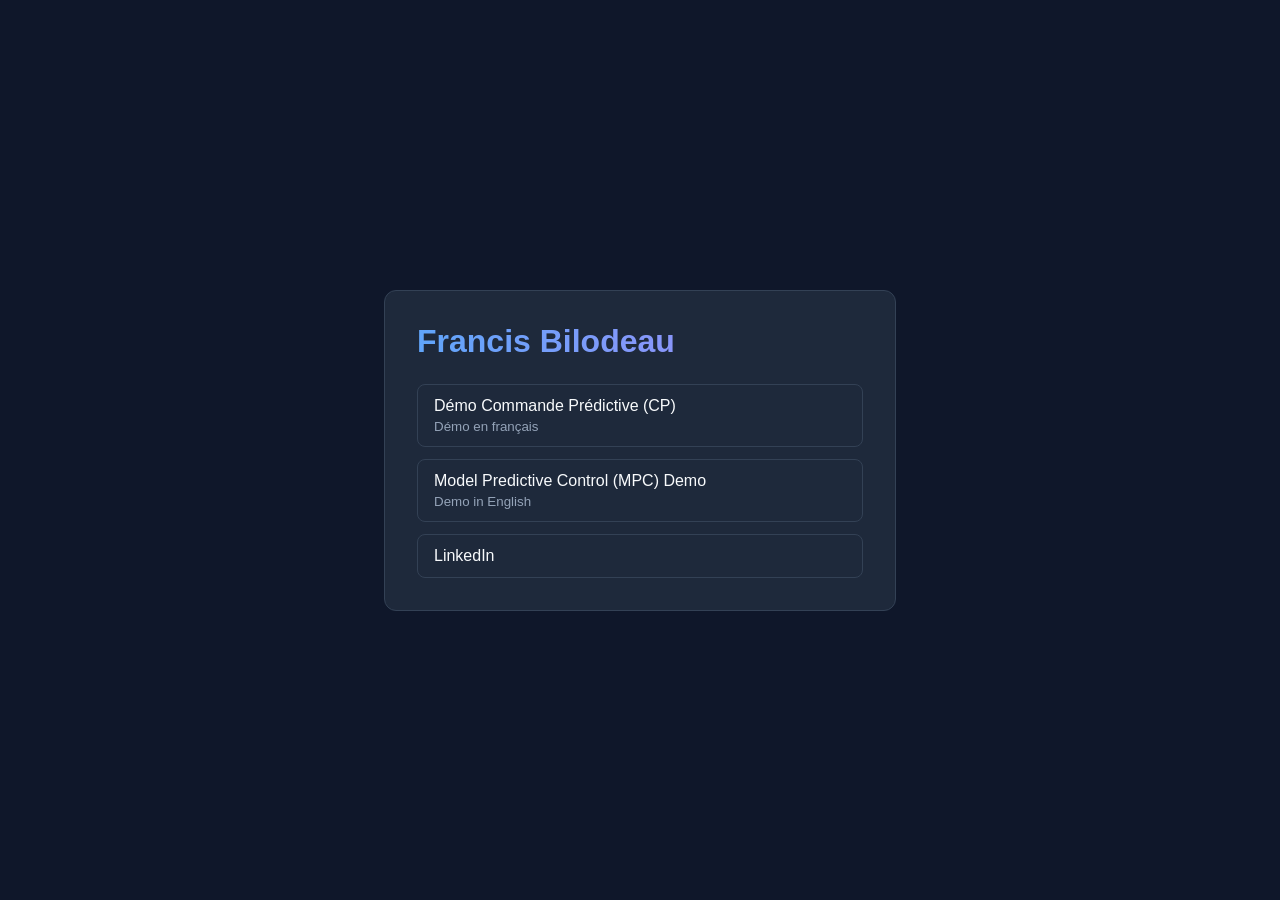
<file: index.html>
<!DOCTYPE html><html lang="en"><head><meta charset="UTF-8"><meta name="viewport" content="width=device-width,initial-scale=1"><title>Francis Bilodeau</title><meta name="description" content="Francis Bilodeau: interactive model predictive control demo (French and English)."><style>:root{--bg-color:#0f172a;--panel-bg:#1e293b;--text-main:#f8fafc;--text-muted:#94a3b8;--border-color:#334155}*{box-sizing:border-box;margin:0;padding:0}body{background-color:var(--bg-color);color:var(--text-main);min-height:100vh;display:flex;align-items:center;justify-content:center;padding:16px;font-family:Inter,-apple-system,BlinkMacSystemFont,"Segoe UI",Roboto,Helvetica,Arial,sans-serif}main{width:100%;max-width:32rem;background:var(--panel-bg);border:1px solid var(--border-color);border-radius:12px;padding:2rem}h1{font-size:2rem;margin-bottom:1.5rem;background:linear-gradient(to right,#60a5fa,#a78bfa);-webkit-background-clip:text;background-clip:text;color:transparent}ul{list-style:none;display:grid;gap:.75rem}a{color:var(--text-main);text-decoration:none;display:block;padding:.75rem 1rem;border:1px solid var(--border-color);border-radius:8px}a:focus-visible,a:hover{border-color:#60a5fa}small{display:block;color:var(--text-muted);margin-top:.25rem}</style></head><body><main><h1>Francis Bilodeau</h1><ul><li lang="fr"><a href="mpc-demo/?lang=fr">Démo Commande Prédictive (CP)<small>Démo en français</small></a></li><li><a href="mpc-demo/?lang=en">Model Predictive Control (MPC) Demo<small>Demo in English</small></a></li><li><a href="https://www.linkedin.com/in/bilodeaufrancis/">LinkedIn</a></li></ul></main></body></html>
</file>
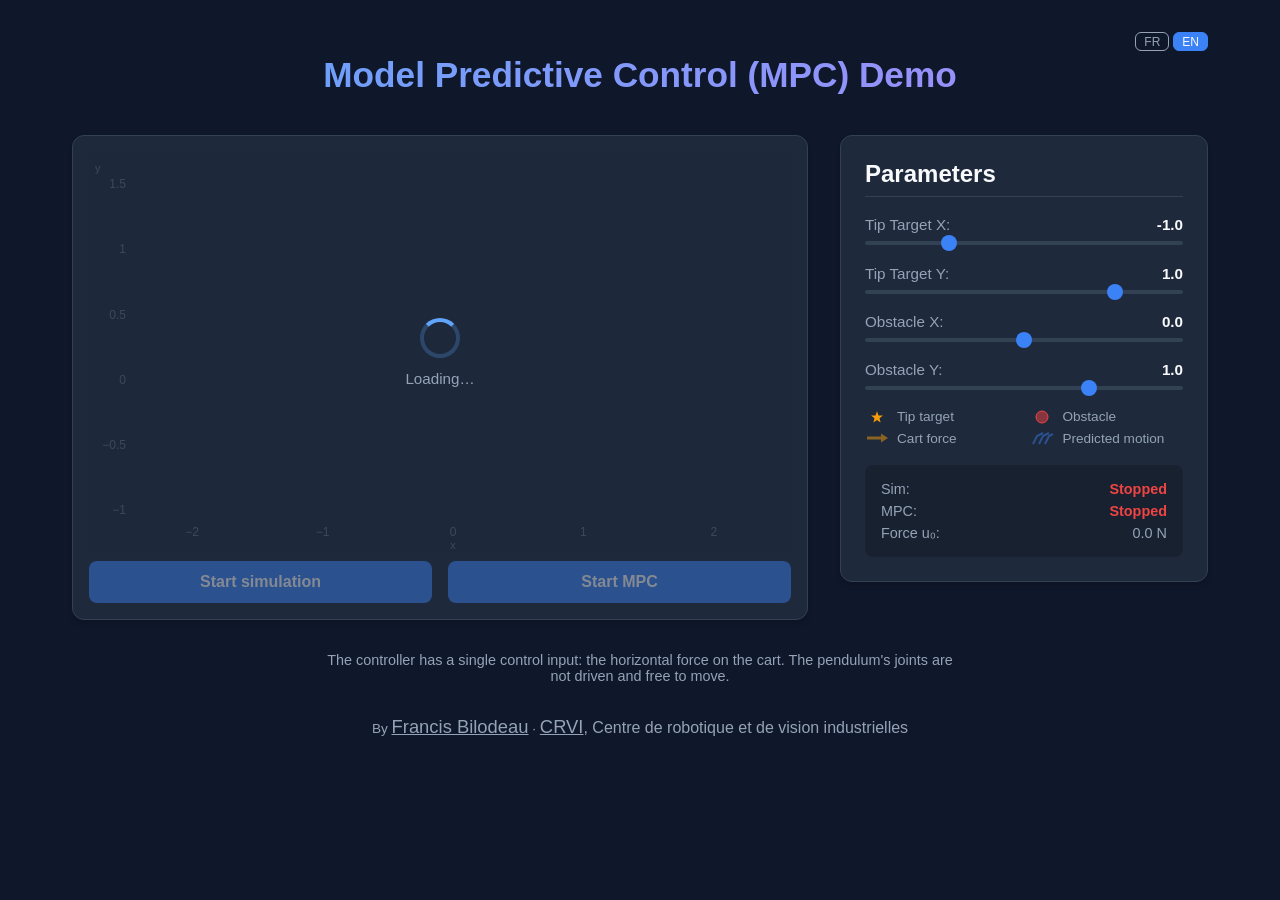
<file: mpc-demo/index.html>
<!DOCTYPE html>
<html lang="en">

<head>
    <meta charset="UTF-8">
    <meta name="viewport" content="width=device-width,initial-scale=1">
    <title>Model Predictive Control (MPC) Demo</title>
    <meta name="description" content="Interactive demo of Model Predictive Control on a double inverted pendulum with real-time obstacle avoidance, running in your browser (WebAssembly).">
    <link rel="icon" href="data:,">
    <link rel="stylesheet" href="style.css">
    <script src="https://cdn.plot.ly/plotly-2.24.1.min.js"></script>
</head>

<body>
    <div class="container">
        <header>
            <div class="lang-switch" role="group" aria-label="Language / Langue">
                <button type="button" data-lang="fr">FR</button><button type="button" data-lang="en">EN</button>
            </div>
            <h1 data-i18n="title">Model Predictive Control (MPC) Demo</h1>
        </header>

        <div class="main-content">
            <div class="visualization">
                <div id="plot"></div>
                <canvas id="scene"></canvas>  
                <div id="loading" class="loading" role="status"><span class="spinner"></span><span id="loading-text" data-i18n="loading">Loading…</span></div>
                <div id="notice" class="notice" data-i18n="notice">Solver failed: pendulum reset to its start</div>
                <div class="actions run-row">
                    <button id="btn-sim-toggle" class="btn btn-primary" disabled="disabled">Start simulation</button>
                    <button id="btn-mpc-toggle" class="btn btn-primary" disabled="disabled">Start MPC</button>
                </div>
            </div>

            <div class="controls">
                <h2 data-i18n="parameters">Parameters</h2>

                <div class="control-group">
                    <label for="target_x" data-i18n="target_x">Tip Target X: <span id="target_x_val">-1.0</span></label>
                    <input type="range" id="target_x" min="-2.0" max="2.0" step="0.1" value="-1.0">
                </div>

                <div class="control-group">
                    <label for="target_y" data-i18n="target_y">Tip Target Y: <span id="target_y_val">1.0</span></label>
                    <input type="range" id="target_y" min="-1" max="1.5" step="0.1" value="1.0">
                </div>

                <div class="control-group">
                    <label for="obs_x" data-i18n="obs_x">Obstacle X: <span id="obs_x_val">0.0</span></label>
                    <input type="range" id="obs_x" min="-2.0" max="2.0" step="0.1" value="0.0">
                </div>

                <div class="control-group">
                    <label for="obs_y" data-i18n="obs_y">Obstacle Y: <span id="obs_y_val">1.0</span></label>
                    <input type="range" id="obs_y" min="0.5" max="1.2" step="0.1" value="1.0">
                </div>

                
                <ul class="legend" aria-label="Plot legend">
                    <li data-i18n="legend_target"><svg viewBox="0 0 24 14" aria-hidden="true"><polygon points="12.0,1.3 13.5,5.4 17.9,5.6 14.5,8.3 15.6,12.5 12.0,10.1 8.4,12.5 9.5,8.3 6.1,5.6 10.5,5.4" fill="#f59e0b"/></svg>Tip target</li>
                    <li data-i18n="legend_obstacle"><svg viewBox="0 0 24 14" aria-hidden="true"><circle cx="12" cy="7" r="6" fill="rgba(239,68,68,0.5)" stroke="#ef4444"/></svg>Obstacle</li>
                    <li data-i18n="legend_force"><svg viewBox="0 0 24 14" aria-hidden="true" opacity="0.5"><line x1="2" y1="7" x2="17" y2="7" stroke="#f59e0b" stroke-width="3"/><polygon points="16,2.5 23,7 16,11.5" fill="#f59e0b"/></svg>Cart force</li>
                    <li data-i18n="legend_prediction"><svg viewBox="0 0 24 14" aria-hidden="true"><g fill="none" stroke="rgba(59,130,246,0.45)" stroke-width="2"><polyline points="3,13 7,5 13,2"/><polyline points="9,13 13,5 19,2"/><polyline points="15,13 19,5 23,3"/></g></svg>Predicted motion</li>
                </ul>

                <div class="status-panel">
                    <p data-i18n="sim">Sim: <span id="sim-status" class="status-off">Stopped</span></p>
                    <p data-i18n="mpc">MPC: <span id="mpc-status" class="status-off">Stopped</span></p>
                    <p data-i18n="force">Force u₀: <span id="u0-display">0.0 N</span></p>
                </div>

                <div class="status-panel perf-panel" hidden>
                    <p>Solver: <span id="solver-status">-</span></p>
                    <p>Variant: <span id="variant">measuring…</span></p>
                    <p>Solve time (mean / p99): <span id="solve-time">-</span></p>
                    <p>Deadline misses (&gt; 15 ms): <span id="misses">-</span></p>
                    <p>Speed vs real time: <span id="speed">-</span></p>
                    <p>Background solver: <span id="bg">-</span></p>
                    <p>Resets after solver failure: <span id="resets">0</span></p>
                    <p>Frozen horizon: <span id="frozen">-</span></p>
                    <span id="pick-detail" class="muted">Timing the controller variants on this device…</span>
                    <div class="tuning" hidden>
                        <div class="control-group">
                            <label for="u_max">Max force: <span id="u_max_val">-</span> N</label>
                            <input type="range" id="u_max" min="1" max="40" step="any">
                        </div>
                        <div class="control-group">
                            <label for="cost_u">Force penalty: <span id="cost_u_val">-</span></label>
                            <input type="range" id="cost_u" min="0" max="20" step="0.1">
                        </div>
                        <div class="control-group">
                            <label for="cost_du">Change-in-force penalty: <span id="cost_du_val">-</span></label>
                            <input type="range" id="cost_du" min="0" max="10" step="0.01">
                        </div>
                        <div class="control-group">
                            <label for="cost_tip">Tip distance weight q: <span id="cost_tip_val">-</span></label>
                            <input type="range" id="cost_tip" min="0" max="1500" step="1">
                        </div>
                        <div class="control-group">  
                            Distance cost shape
                            <label class="choice"><input type="radio" name="dist_shape" value="0" checked="checked"> quadratic q·d² (shipped)</label>
                            <label class="choice"><input type="radio" name="dist_shape" value="1"> rational q·d²/(1 + d²/s²)</label>
                            <label class="choice"><input type="radio" name="dist_shape" value="2"> exponential q·s²(1 − e<sup>−d²/s²</sup>)</label>
                        </div>
                        <div class="control-group">
                            <label for="sat_dist">Saturation distance s: <span id="sat_dist_val">-</span> m (max q·s² = <span id="sat_max">-</span>)</label>
                            <input type="range" id="sat_dist" min="0.05" max="2" step="0.01">
                        </div>
                        <div class="control-group">
                            <label for="cost_speed">Speed penalty: <span id="cost_speed_val">-</span></label>
                            <input type="range" id="cost_speed" min="-3" max="2" step="0.01" data-log="1">
                        </div>
                        <div class="control-group">
                            <label for="shape_angle">Angle shaping: <span id="shape_angle_val">-</span></label>
                            <input type="range" id="shape_angle" min="0" max="300" step="1">
                        </div>
                        <div class="control-group">
                            <label for="shape_terminal">Terminal multiplier: <span id="shape_terminal_val">-</span></label>
                            <input type="range" id="shape_terminal" min="0" max="30" step="0.01">
                        </div>
                        <div class="control-group">
                            <label for="cost_speed_terminal">Terminal speed penalty: <span id="cost_speed_terminal_val">-</span></label>
                            <input type="range" id="cost_speed_terminal" min="0" max="200" step="0.1">
                        </div>
                        <div class="control-group">
                            <label for="boost_energy">Energy boost when frozen: <span id="boost_energy_val">-</span> (0 = off)</label>
                            <input type="range" id="boost_energy" min="0" max="2000" step="1">
                        </div>
                        <div class="control-group">
                            <label for="horizon">Horizon N: <span id="horizon_val">-</span></label>
                            <input type="range" id="horizon" min="0" max="0" step="1">
                        </div>
                        <div class="control-group bg-knob">
                            <label for="bg_horizon">Background horizon N: <span id="bg_horizon_val">-</span></label>
                            <input type="range" id="bg_horizon" min="0" max="0" step="1">
                        </div>
                        <div class="control-group bg-knob">
                            <label for="bg_iter">Background max iterations: <span id="bg_iter_val">-</span></label>
                            <input type="range" id="bg_iter" min="5" max="200" step="5">
                        </div>
                        <div class="control-group bg-knob">  
                            Offer judged on
                            <label class="choice"><input type="radio" name="adopt_rule" value="overlap" checked="checked"> real-time horizon (shipped)</label>
                            <label class="choice"><input type="radio" name="adopt_rule" value="total"> background horizon</label>
                        </div>
                        <div class="control-group">
                            <label for="dt">First interval: <span id="dt_val">-</span> ms</label>
                            <input type="range" id="dt" min="5" max="50" step="0.5">
                        </div>
                        <div class="control-group">
                            <label for="growth">Interval growth: <span id="growth_val">-</span></label>
                            <input type="range" id="growth" min="1" max="1.05" step="0.001">
                        </div>
                        <div class="control-group">
                            <label for="d_cart">Cart damping: <span id="d_cart_val">-</span> N·s/m</label>
                            <input type="range" id="d_cart" min="0" max="0.01" step="0.0001">
                        </div>
                        <div class="control-group">
                            <label for="d_joint">Joint damping: <span id="d_joint_val">-</span> N·m·s/rad</label>
                            <input type="range" id="d_joint" min="0" max="0.25" step="0.001">
                        </div>
                    </div>
                </div>
            </div>
        </div>

        <p class="note" data-i18n="note">The controller has a single control input: the horizontal force on the cart. The pendulum's joints are not driven and free to move.</p>

        <footer class="credits">
            <p><span data-i18n="by">By</span> <a id="author-link" class="credit-main" href="https://www.linkedin.com/in/bilodeaufrancis/" target="_blank" rel="noopener">Francis Bilodeau</a> ·
                <a class="credit-main" href="https://www.crvi.ca/" target="_blank" rel="noopener">CRVI</a><span class="credit-org">, Centre de robotique et de vision industrielles</span></p>
        </footer>
    </div>

    <script src="app.js?v=32d38d8"></script>
</body>

</html>
</file>
<file: mpc-demo/style.css>
:root {
    --bg-color: #0f172a;
    --panel-bg: #1e293b;
    --text-main: #f8fafc;
    --text-muted: #94a3b8;
    --accent: #3b82f6;
    --accent-hover: #2563eb;
    --accent-danger: #ef4444;
    --accent-danger-hover: #dc2626;
    --border-color: #334155;
}

* {
    box-sizing: border-box;
    margin: 0;
    padding: 0;
    font-family: 'Inter', -apple-system, BlinkMacSystemFont, "Segoe UI", Roboto, Helvetica, Arial, sans-serif;
}

body {
    background-color: var(--bg-color);
    color: var(--text-main);
    min-height: 100vh;
    display: flex;
    justify-content: center;
}

.container {
    width: 100%;
    max-width: 1200px;
    padding: 2rem;
    display: flex;
    flex-direction: column;
    gap: 2rem;
}

header {
    text-align: center;
}

header h1 {
    font-size: clamp(0.8rem, 3.9vw, 2.2rem);
    white-space: nowrap;
    margin-bottom: 0.5rem;
    background: linear-gradient(to right, #60a5fa, #a78bfa);
    -webkit-background-clip: text;
    -webkit-text-fill-color: transparent;
}

header p {
    color: var(--text-muted);
    font-size: 1.1rem;
}

.main-content {
    display: grid;
    grid-template-columns: 2fr 1fr;
    gap: 2rem;
}

.visualization {
    background: var(--panel-bg);
    border-radius: 12px;
    padding: 1rem;
    box-shadow: 0 4px 6px -1px rgba(0, 0, 0, 0.1), 0 2px 4px -1px rgba(0, 0, 0, 0.06);
    border: 1px solid var(--border-color);
}

#plot {
    width: 100%;
    height: 100%;
    border-radius: 8px;
    overflow: hidden;
}

.controls {
    background: var(--panel-bg);
    border-radius: 12px;
    padding: 1.5rem;
    box-shadow: 0 4px 6px -1px rgba(0, 0, 0, 0.1), 0 2px 4px -1px rgba(0, 0, 0, 0.06);
    border: 1px solid var(--border-color);
    display: flex;
    flex-direction: column;
    gap: 1.2rem;
}

.controls h2 {
    font-size: 1.5rem;
    border-bottom: 1px solid var(--border-color);
    padding-bottom: 0.5rem;
}

.control-group {
    display: flex;
    flex-direction: column;
    gap: 0.5rem;
}

.control-group label {
    font-size: 0.95rem;
    color: var(--text-muted);
    display: flex;
    justify-content: space-between;
}

.control-group label span {
    color: var(--text-main);
    font-weight: 600;
}

.control-group label.choice {  /* a radio button and its text, side by side */
    justify-content: flex-start;
    gap: 0.5rem;
}

input[type=range] {
    -webkit-appearance: none;
    width: 100%;
    background: transparent;
}

input[type=range]::-webkit-slider-thumb {
    -webkit-appearance: none;
    height: 16px;
    width: 16px;
    border-radius: 50%;
    background: var(--accent);
    cursor: pointer;
    margin-top: -6px;
}

input[type=range]::-webkit-slider-runnable-track {
    width: 100%;
    height: 4px;
    cursor: pointer;
    background: var(--border-color);
    border-radius: 2px;
}

input[type=range]:focus {
    outline: none;
}

.actions {
    display: flex;
    gap: 1rem;
    margin-top: 0.5rem;
}

/* ---- Controller section ---- */
.controller-section {
    border: 1px solid var(--border-color);
    border-radius: 8px;
    padding: 1rem;
    display: flex;
    flex-direction: column;
    gap: 0.75rem;
}

.controller-section h3 {
    font-size: 1rem;
    color: var(--text-muted);
    text-transform: uppercase;
    letter-spacing: 0.05em;
    margin-bottom: 0.25rem;
}

.controller-row {
    display: flex;
    align-items: center;
    justify-content: space-between;
    gap: 0.75rem;
}

.controller-label {
    display: flex;
    flex-direction: column;
    flex: 1;
}

.controller-name {
    font-weight: 700;
    font-size: 1rem;
}

.controller-desc {
    font-size: 0.78rem;
    color: var(--text-muted);
}

/* ---- Buttons ---- */
.btn {
    padding: 0.75rem 1.5rem;
    border: none;
    border-radius: 8px;
    font-size: 1rem;
    font-weight: 600;
    cursor: pointer;
    transition: all 0.2s;
    width: 100%;
}

.btn-controller {
    padding: 0.55rem 1rem;
    font-size: 0.9rem;
    width: auto;
    min-width: 110px;
    flex-shrink: 0;
}

.btn-primary {
    background-color: var(--accent);
    color: white;
}

.btn-primary:hover:not(:disabled) {
    background-color: var(--accent-hover);
}

.btn-danger {
    background-color: var(--accent-danger);
    color: white;
}

.btn-danger:hover:not(:disabled) {
    background-color: var(--accent-danger-hover);
}

.btn:disabled {
    opacity: 0.45;
    cursor: not-allowed;
}

/* ---- Status panel ---- */
.status-panel {
    background: rgba(0, 0, 0, 0.2);
    padding: 1rem;
    border-radius: 8px;
    font-size: 0.9rem;
    display: flex;
    flex-direction: column;
    gap: 0.4rem;
}

.status-panel p {
    display: flex;
    justify-content: space-between;
    color: var(--text-muted);
}

.status-on {
    font-weight: 600;
    color: #10b981;
}

.status-off {
    font-weight: 600;
    color: #ef4444;
}

/* ---- Browser (WebAssembly) build additions ---- */
/* The controls column is taller than today's: keep today's plot size instead of stretching. */
.main-content {
    align-items: start;
}

.visualization {
    position: relative;
    min-width: 0;  /* the grid column may shrink below the plot's current width (rotated phone): app.js then resizes it */
}

#plot {
    height: auto;  /* set by fitPlotHeight() in app.js */
}

#scene {
    position: absolute;  /* place and size: fitScene() in app.js */
    pointer-events: none;
}

.notice {
    position: absolute;
    top: 1.5rem;
    left: 50%;
    transform: translateX(-50%);
    background: rgba(239, 68, 68, 0.9);
    color: white;
    padding: 0.4rem 0.9rem;
    border-radius: 6px;
    font-size: 0.9rem;
    pointer-events: none;
    opacity: 0;
    transition: opacity 0.4s;
}

.notice.show {
    opacity: 1;
}

.perf-panel {
    font-size: 0.85rem;
}

.perf-panel .muted {
    color: var(--text-muted);
    font-size: 0.78rem;
    line-height: 1.35;
}

@media (max-width: 800px) {
    .container {
        padding: 1rem;
        gap: 1rem;
    }


    .main-content {
        grid-template-columns: 1fr;
    }

    .visualization {
        min-height: 0;
        padding: 0.5rem;
    }

}

.perf-panel[hidden] {
    display: none;
}

/* Start Sim and Start MPC side by side, right under the plot */
.run-row .btn {
    flex: 1;
}

/* Shown over the plot while the WebAssembly controller loads and is timed on this device */
.loading {
    position: absolute;
    top: 1rem;
    left: 1rem;
    right: 1rem;  /* height: the plot's, set by app.js */
    display: flex;
    flex-direction: column;
    align-items: center;
    justify-content: center;
    gap: 0.75rem;
    background: rgba(30, 41, 59, 0.85);
    border-radius: 8px;
    color: var(--text-muted);
    font-size: 0.95rem;
    z-index: 2;
}

.loading[hidden] {
    display: none;
}

.spinner {
    width: 2.5rem;
    height: 2.5rem;
    border: 4px solid rgba(96, 165, 250, 0.25);
    border-top-color: #60a5fa;
    border-radius: 50%;
    animation: spin 0.9s linear infinite;
}

@keyframes spin {
    to { transform: rotate(360deg); }
}

@media (max-width: 800px) {
    .loading {
        top: 0.5rem;
        left: 0.5rem;
        right: 0.5rem;
    }
}

.tuning:not([hidden]) {  /* display: flex would override the hidden attribute */
    display: flex;
    flex-direction: column;
    gap: 1rem;
}

.legend {
    list-style: none;
    margin: 0;
    padding: 0;
    display: grid;
    grid-template-columns: repeat(2, minmax(0, 1fr));
    gap: 0.4rem 0.8rem;
    font-size: 0.85rem;
    color: var(--text-muted);
}

.legend li {
    display: flex;
    align-items: center;
    gap: 0.5rem;
}

.legend svg {
    width: 24px;
    height: 14px;
    flex: none;
}

.credits {
    text-align: center;
    font-size: 0.85rem;
    color: var(--text-muted);
}

.credits a {
    color: var(--text-muted);
}

.credits .credit-main {
    font-size: 1.15rem;
}

.credits p {
    text-wrap: balance;  /* the line with CRVI's full name wraps evenly on phones */
}

.credits .credit-org {
    font-size: 1rem;
}

.note {
    max-width: 40rem;
    margin: 0 auto;
    text-align: center;
    font-size: 0.9rem;
    color: var(--text-muted);
}

.lang-switch {
    display: flex;
    justify-content: flex-end;
    gap: 0.25rem;
    margin-bottom: 0.25rem;
}

.lang-switch button {
    background: transparent;
    color: var(--text-muted);
    border: 1px solid var(--text-muted);
    border-radius: 0.375rem;
    padding: 0.1rem 0.5rem;
    font-size: 0.75rem;
    cursor: pointer;
}

.lang-switch button.active {
    color: var(--text-main);
    border-color: var(--accent);
    background: var(--accent);
}
</file>
